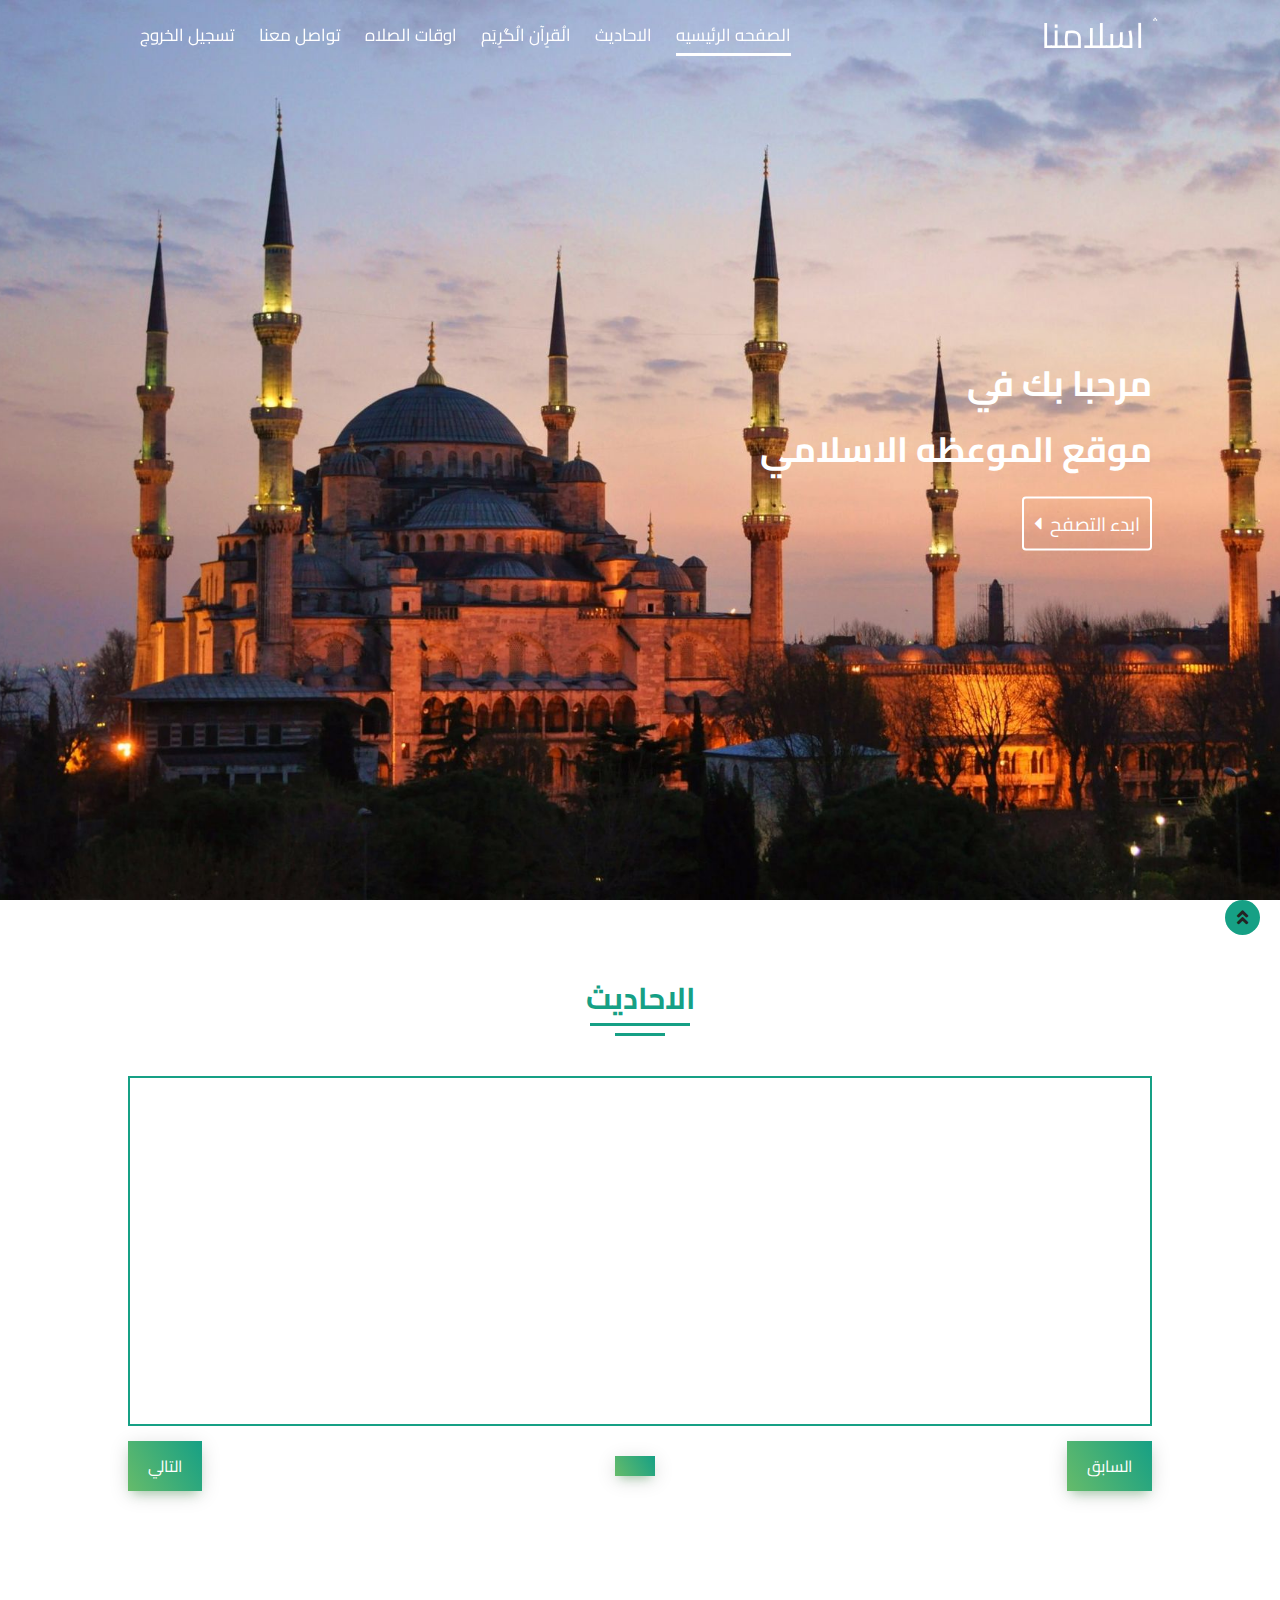
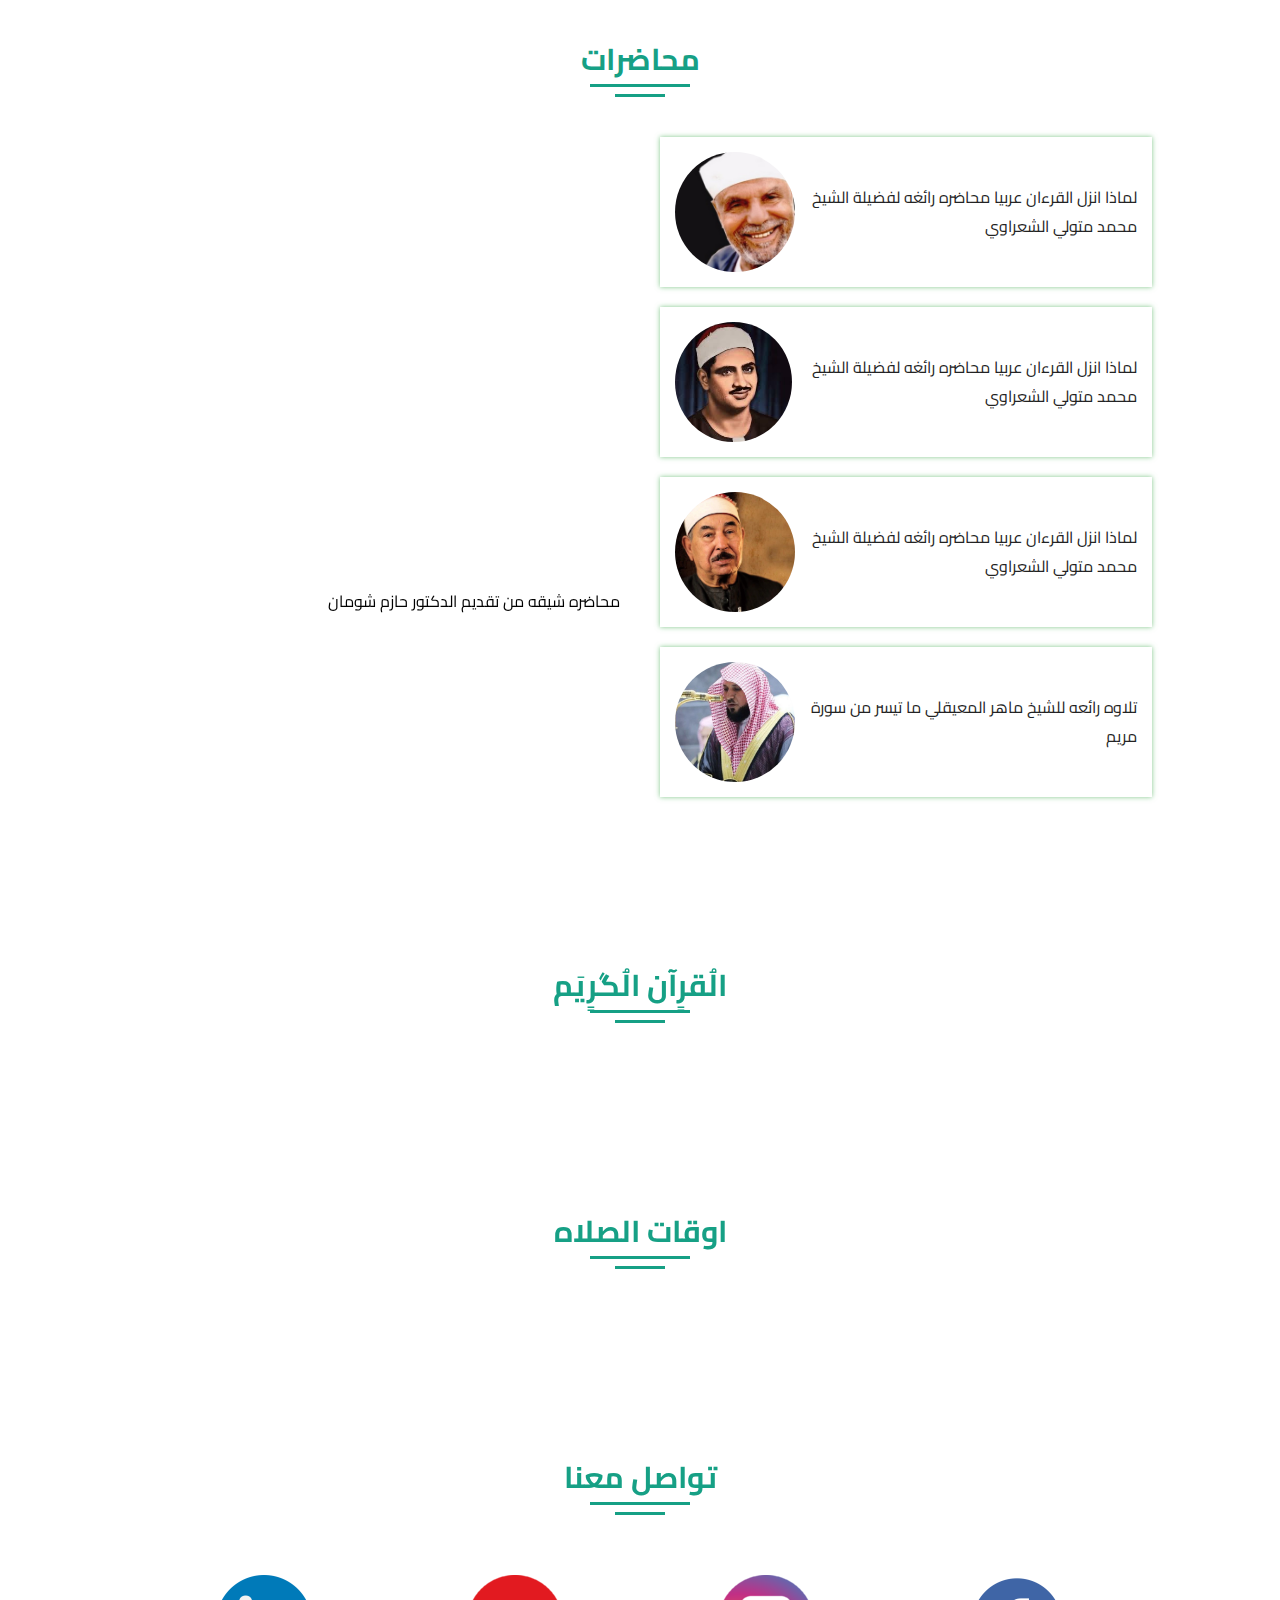
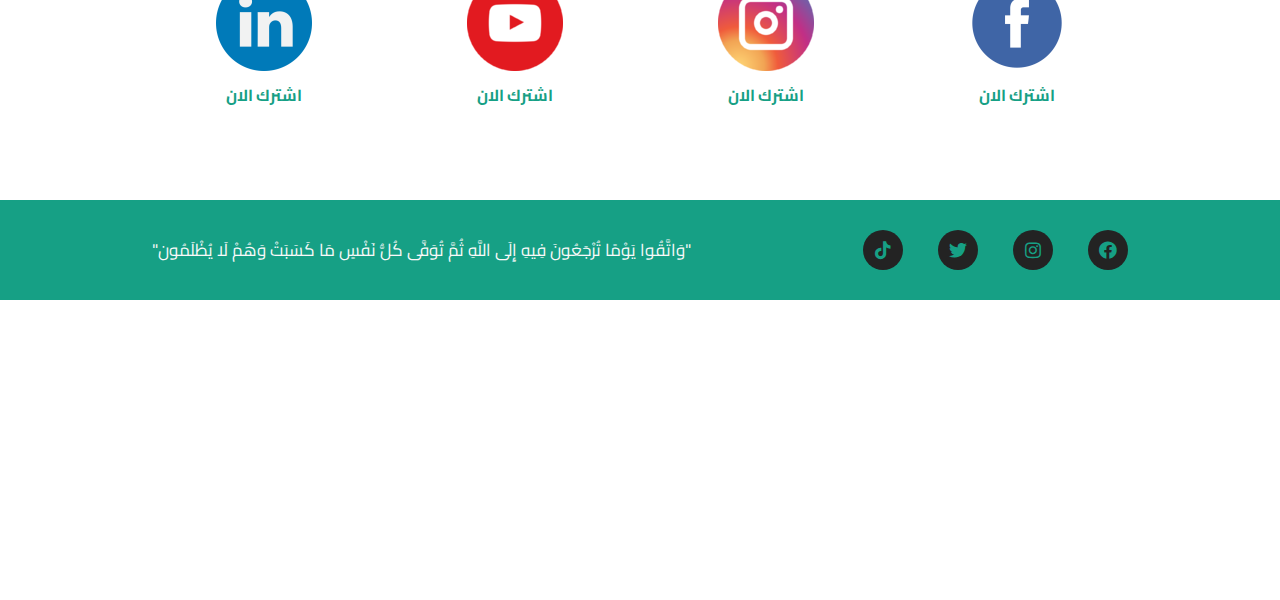
<file: index.html>
<!DOCTYPE html>
<html lang="en">
  <head>
    <meta charset="UTF-8" />
    <meta name="viewport" content="width=device-width, initial-scale=1.0" />
    <title>ۛ ּا̍ڶــمۘــۏﻋــڟــۃ</title>
    <!-- **********?icons*********** -->
    <link rel="stylesheet" href="css/all.min.css" />
    <!-- ***!Fonts*********** -->
    <link rel="preconnect" href="https://fonts.googleapis.com" />
    <link rel="preconnect" href="https://fonts.gstatic.com" crossorigin />
    <link
      href="https://fonts.googleapis.com/css2?family=Cairo:wght@400;500;600;700;800;900&display=swap"
      rel="stylesheet"
    />
    <!-- ***css*** -->
    <link rel="stylesheet" href="css/style.css" />
  </head>
  <body>
    <header class="header">
      <div class="container">
        <div class="header-content">
          <a href="#" class="logo">ۛ اسلامنا</a>
          <ul class="navbar">
            <li><a href="#" class="active">الصفحه الرئيسيه</a></li>
            <li><a href="#hadith"> الاحاديث</a></li>
            <li><a href="#quran"> الُقرٍآن الُگرٍيَم</a></li>
            <li><a href="#salahtime"> اوقات الصلاه</a></li>
            <li><a href="#contact"> تواصل معنا</a></li>
            <li><a href="#" id="logOut"> تسجيل الخروج</a></li>
          </ul>
          <div class="bars">
            <i class="fas fa-bars"></i>
          </div>
        </div>
      </div>
    </header>
    <section class="main">
      <div class="container">
        <div class="main-text">
          <h2>
            مرحبا بك في<br />
            موقع الموعظه الاسلامي
          </h2>
          <button class="btn">
            ابدء التصفح
            <i class="fas fa-caret-left"></i>
          </button>
        </div>
      </div>
    </section>
    <!-- !!!!!!!!!!!!!hadith!!!!!!!!!!!!!!!!!!!!!! -->
    <section class="hadith" id="hadith">
      <h3 class="title">الاحاديث</h3>
      <div class="container">
        <div class="hadith-container"></div>
        <div class="buttons">
          <div class="prev">السابق</div>
          <div class="number"></div>
          <div class="next">التالي</div>
        </div>
      </div>
    </section>
    <!-- ???????????????lectures???????????? -->
    <section class="lectures">
      <h3>محاضرات</h3>
      <div class="container">
        <div class="lectures-container">
          <div class="right">
            <div class="lecture">
              <p>
                لماذا انزل القرءان عربيا محاضره رائغه لفضيلة الشيخ محمد متولي
                الشعراوي
              </p>
              <img src="images/img1.jpg" alt="" />
            </div>
            <div class="lecture">
              <p>
                لماذا انزل القرءان عربيا محاضره رائغه لفضيلة الشيخ محمد متولي
                الشعراوي
              </p>
              <img src="images/img2.jpeg" alt="" />
            </div>
            <div class="lecture">
              <p>
                لماذا انزل القرءان عربيا محاضره رائغه لفضيلة الشيخ محمد متولي
                الشعراوي
              </p>
              <img src="images/img3.jpg" alt="" />
            </div>
            <div class="lecture">
              <p>تلاوه رائعه للشيخ ماهر المعيقلي ما تيسر من سورة مريم</p>
              <img src="images/img44.jpg" alt="" />
            </div>
          </div>
          <div class="left">
            <iframe
              src="https://www.youtube.com/embed/lUA3i8CjBVY"
              frameborder="0"
            ></iframe>
            <p>محاضره شيقه من تقديم الدكتور حازم شومان</p>
          </div>
        </div>
      </div>
    </section>
    <!-- ^^^^^^^^^^^^^^^^Quran section^^^^^^^^^^^^^^^^ -->
    <section class="quran" id="quran">
      <h3>الُقرٍآن الُگرٍيَم</h3>
      <div class="container">
        <div class="surah-container"></div>
      </div>
    </section>
    <!-- ^^^^^^^^^^^^^^^^Quran section^^^^^^^^^^^^^^^^ -->
    <!-- ************pop up************* -->
    <div class="surah-popup">
      <div class="close-popup">
        <i class="fas fa-times"></i>
      </div>
      <div class="ayat"></div>
    </div>
    <!-- ************pop up************* -->
    <!-- ********************salahtime************ -->
    <section class="salahtime" id="salahtime">
      <h3>اوقات الصلاه</h3>
      <div class="container">
        <div class="cards"></div>
      </div>
    </section>
    <!-- ********************salahtime************ -->
    <!-- ********************Contact**************** -->
    <section class="contact" id="contact">
      <h3>تواصل معنا</h3>
      <div class="container">
        <div class="contact-box">
          <div class="contact-card">
            <img src="images/facebook.png" alt="">
            <h4>اشترك الان</h4>
          </div>
          <div class="contact-card">
            <img src="images/insta.png" alt="">
            <h4>اشترك الان</h4>
          </div>
          <div class="contact-card">
            <img src="images/youtube.png" alt="">
            <h4>اشترك الان</h4>
          </div>
          <div class="contact-card">
            <img src="images/linkedin.png" alt="">
            <h4>اشترك الان</h4>
          </div>
        </div>
      </div>
    </section>
    <!-- ********************Contact**************** -->
    <!-- ********************footer************ -->
    <footer class="footer">
      <div class="container">
        <div class="footer-box">
          <div class="social-icons">
            <i class="fab fa-facebook"></i>
            <a href="#"><i class="fab fa-instagram"></i></a>
            <a href="#"><i class="fab fa-twitter"></i></a>
            <a href="#"><i class="fab fa-tiktok"></i></a>
          </div>
          <div class="foot-text">
            <p>
              "وَاتَّقُوا يَوْمًا تُرْجَعُونَ فِيهِ إِلَى اللَّهِ ثُمَّ تُوَفَّى
              كُلُّ نَفْسٍ مَا كَسَبَتْ وَهُمْ لَا يُظْلَمُون"
            </p>
          </div>
        </div>
      </div>
    </footer>
    <!-- ********************footer************ -->
    <!-- ********************scroll bottom************ -->
    <div class="scrollBottom">
      <i class="fas fa-angle-double-up"></i>
    </div>
    <!-- ********************scroll bottom************ -->
    
    <script src="js/user.js"></script>
    <script src="js/main.js"></script>
  </body>
</html>
</file>
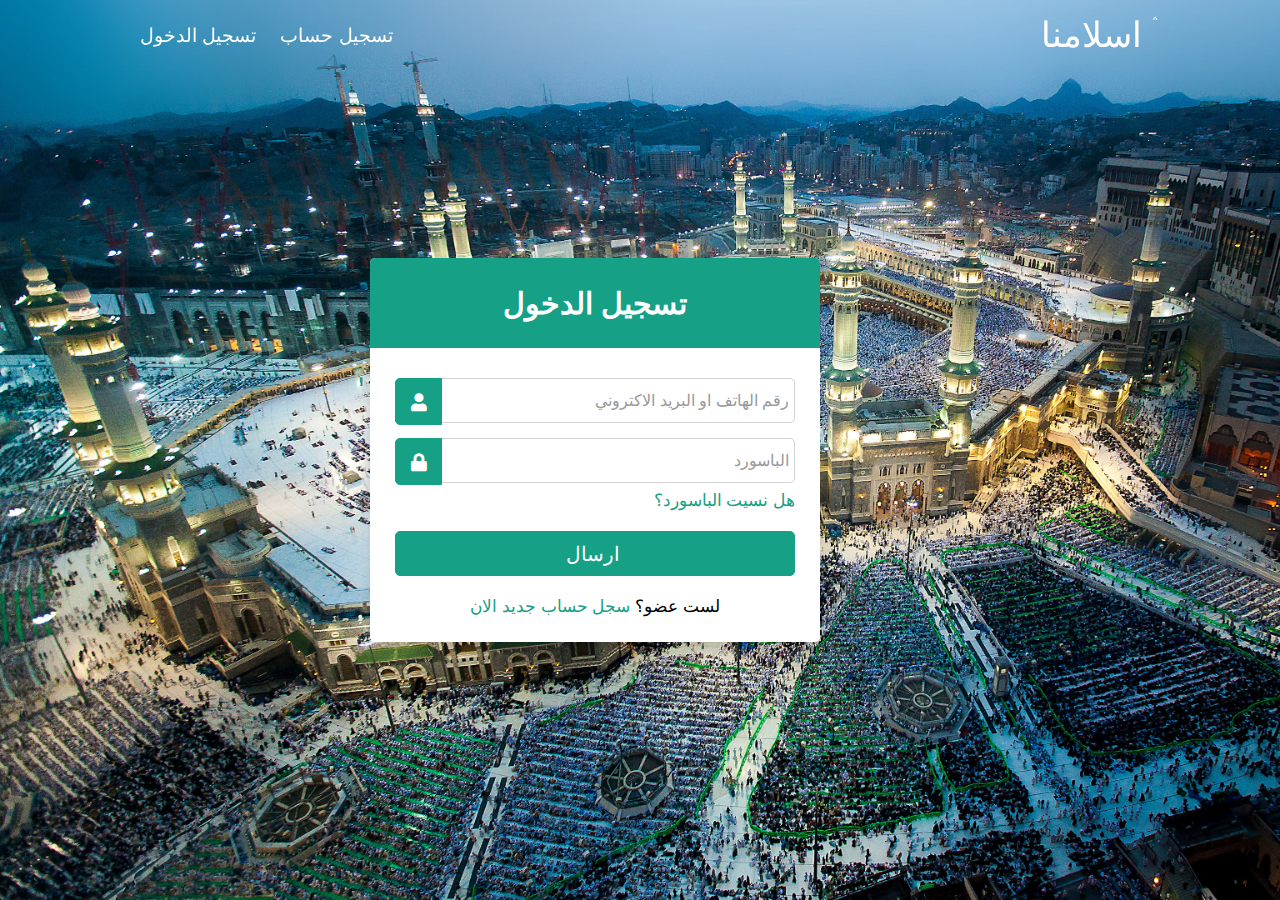
<file: login.html>
<!DOCTYPE html>
<html lang="en">
  <head>
    <meta charset="UTF-8" />
    <meta name="viewport" content="width=device-width, initial-scale=1.0" />
    <title>Quran|Login Page</title>
    <link rel="stylesheet" href="css/all.min.css" />
    <link rel="stylesheet" href="css/loginStyle.css" />
  </head>
  <body>
    <header class="header">
      <div class="container">
        <div class="header-content">
          <a href="#" class="logo">ۛ اسلامنا</a>
          <ul class="navbar">
            <li><a href="register.html"> تسجيل حساب</a></li>
            <li><a href="login.html">تسجيل الدخول</a></li>
          </ul>
          <div class="bars">
            <i class="fas fa-bars"></i>
          </div>
        </div>
      </div>
    </header>
    <!-- <section class="section-form">
      <h2 class="form-title">تسجبل  الدخول</h2>
      <form>
        <input type="text" placeholder="اكتب الاسم" id="username" />
        <input type="password" placeholder="اكتب الباسورد" id="password" />
        <input type="submit" value="ارسال" id="loginBtn" />
      </form>
    </section> -->
    <section class="section-form">
      <div class="container">
        <div class="wrapper">
          <div class="title"><span>تسجيل الدخول</span></div>
          <form>
            <div class="row">
              <i class="fas fa-user"></i>
              <input
                type="email"
                placeholder="رقم الهاتف او البريد الاكتروني"
                required
                id="email"
              />
            </div>
            <div class="row">
              <i class="fas fa-lock"></i>
              <input
                type="password"
                placeholder="الباسورد"
                id="password"
                required
              />
            </div>
            <div class="pass"><a href="#" id="forgetPass">هل نسيت الباسورد؟</a></div>
            <div class="row button">
              <input type="submit" value="ارسال" id="loginBtn" />
            </div>
            <div class="signup-link">
              لست عضو؟ <a href="register.html">سجل حساب جديد الان</a>
            </div>
          </form>
        </div>
      </div>
    </section>
    <script src="js/user.js"></script>
    <script src="js/login.js"></script>
  </body>
</html>
</file>
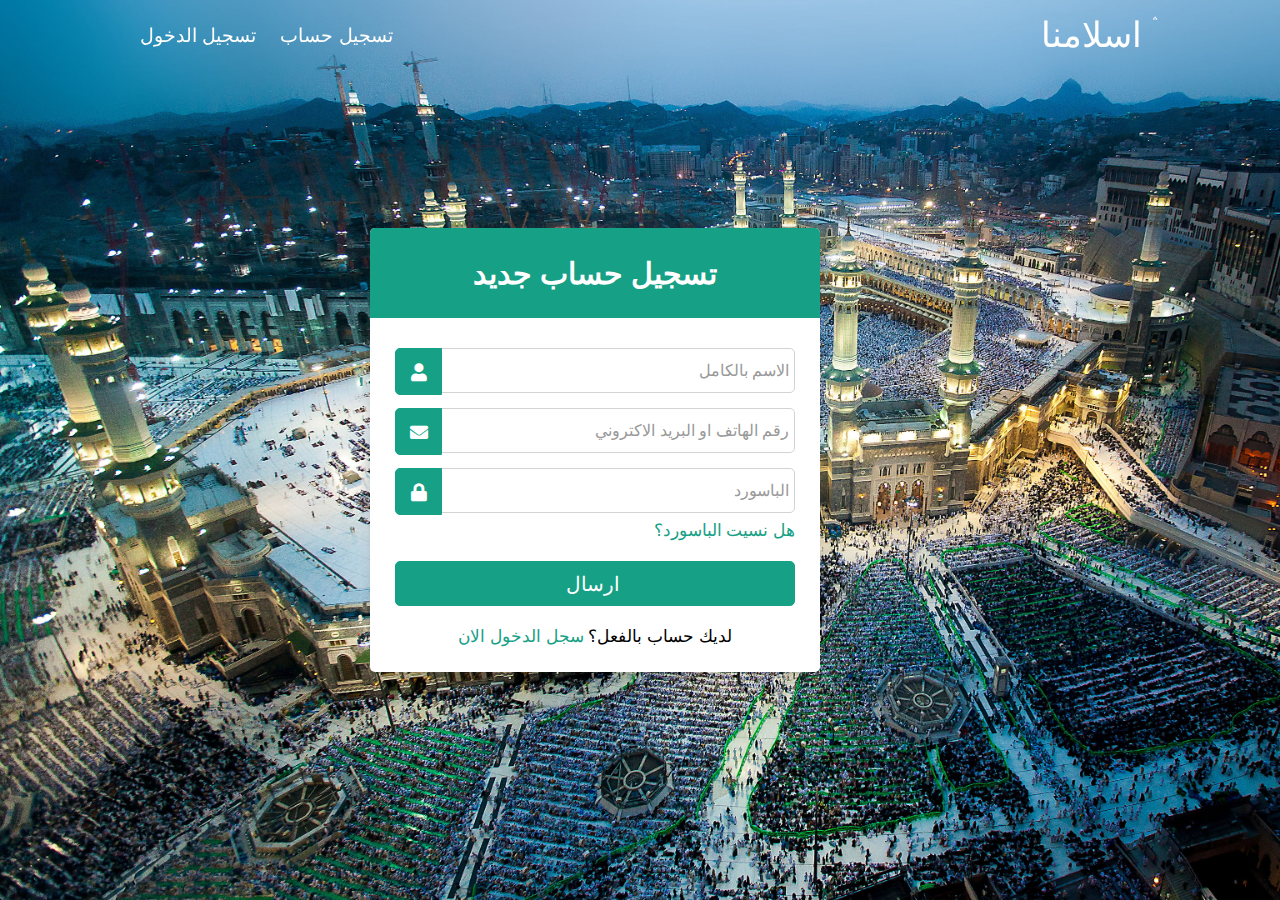
<file: register.html>
<!DOCTYPE html>
<html lang="en">
  <head>
    <meta charset="UTF-8" />
    <meta name="viewport" content="width=device-width, initial-scale=1.0" />
    <title>Quran|Login Page</title>
    <link rel="stylesheet" href="css/all.min.css" />
    <link rel="stylesheet" href="css/loginStyle.css" />
  </head>
  <body>
    <header class="header">
      <div class="container">
        <div class="header-content">
          <a href="#" class="logo">ۛ اسلامنا</a>
          <ul class="navbar">
            <li><a href="register.html"> تسجيل حساب</a></li>
            <li><a href="login.html">تسجيل الدخول</a></li>
          </ul>
          <div class="bars">
            <i class="fas fa-bars"></i>
          </div>
        </div>
      </div>
    </header>
    <!-- <section class="section-form">
      <h2 class="form-title">تسجبل حساب جديد</h2>
      <form>
        <input type="text" placeholder="اكتب الاسم" id="username" />
        <input type="email" placeholder="اكتب الايميل" id="email" />
        <input type="password" placeholder="اكتب الباسورد" id="password" />
        <input type="submit" value="ارسال" id="registerBtn" />
      </form>
    </section> -->
    <section class="section-form">
      <div class="container">
        <div class="wrapper">
          <div class="title"><span>تسجيل حساب جديد</div>
          <form>
            <div class="row">
              <i class="fas fa-user"></i>
              <input
                type="text"
                placeholder="الاسم بالكامل"
                required
                id="username"
              />
            </div>
            <div class="row">
              <i class="fas fa-envelope"></i>
              <input
                type="email"
                placeholder="رقم الهاتف او البريد الاكتروني"
                required
                id="email"
              />
            </div>
            <div class="row">
              <i class="fas fa-lock"></i>
              <input
                type="password"
                placeholder="الباسورد"
                id="password"
                required
              />
            </div>
            <div class="pass"><a href="#" id="forgetPass">هل نسيت الباسورد؟</a></div>
            <div class="row button">
              <input type="submit" value="ارسال" id="registerBtn" />
            </div>
            <div class="signup-link">
              لديك حساب بالفعل؟ <a href="login.html">سجل الدخول الان</a>
            </div>
          </form>
        </div>
      </div>
    </section>
    <script src="js/user.js"></script>
    <script src="js/register.js"></script>
  </body>
</html>
</file>
<file: css/style.css>
* {
  margin: 0;
  padding: 0;
  box-sizing: border-box;
}
html {
  scroll-behavior: smooth;
}
body {
  font-family: "Cairo", sans-serif;
  direction: rtl;
  height: 3800px;
}
::-webkit-scrollbar {
  width: 0;
}
/* glopal rules */
:root {
  --main-color: #16a085;
  --second-color: #232323;
  --transition: 0.3s all ease-in-out;
}
.container {
  width: 80%;
  margin: auto;
  /* position: relative; */
}
ul {
  list-style: none;
}
a {
  text-decoration: none;
}
input,
button {
  border: 0;
  outline: 0;
}
section {
  padding: 70px 0;
}
section h3 {
  font-size: 30px;
  text-align: center;
  color: var(--main-color);
  margin-bottom: 50px;
  position: relative;
}
section h3::after,
section h3::before {
  content: "";
  position: absolute;
  background-color: var(--main-color);
  height: 3px;
  left: 50%;
  transform: translateX(-50%);
}
section h3::after {
  width: 50px;
  bottom: -10px;
}
section h3::before {
  width: 100px;
  bottom: 0px;
}
/* ************************glopal rules*********************** */
/* header */
.header {
  height: 65px;
  position: fixed;
  top: 0;
  right: 0;
  left: 0;
  z-index: 1;
  transition: var(--transition);
}
.header-content .logo {
  font-size: 35px;
  color: #fff;
}
.header-content .bars {
  display: none;
  color: #f9f9f9;
  font-size: 25px;
  cursor: pointer;
}
.header .header-content {
  position: relative;
  display: flex;
  justify-content: space-between;
  align-items: center;
  height: 70px;
  transition: var(--transition);
}
.header.active {
  background-color: rgba(0, 0, 0, 0.6);
}
.header-content .navbar {
  display: flex;
}
.navbar li a {
  position: relative;
  margin: 0 12px;
  color: #fff;
  cursor: pointer;
  font-size: 17px;
  transition: var(--transition);
}
.navbar li a::after {
  content: "";
  position: absolute;
  right: 0;
  bottom: -5px;
  width: 0;
  height: 3px;
  background-color: #fff;
  transition: var(--transition);
}
.navbar li a:hover::after,
.navbar li .active::after {
  width: 100%;
}

/* *********header******** */
/* *********section********** */
.main {
  width: 100%;
  height: 100vh;
  padding: 0;
  background: url(../images/1.jpg) center center / cover no-repeat;
}
.main .main-text {
  position: absolute;
  top: 50%;
  transform: translateY(-50%);
  color: #fff;
}
.main-text h2 {
  font-size: 35px;
  letter-spacing: 3px;
  margin-bottom: 15px;
}
.main-text .btn {
  position: relative;
  padding: 7px 10px;
  cursor: pointer;
  border-radius: 4px;
  color: #fff;
  border: 2px solid #fff;
  font-weight: 400;
  font-size: 19px;
  display: flex;
  align-items: center;
  background-color: transparent;
  font-family: "Cairo", sans-serif;
  transition: var(--transition);
}
.main-text .btn i {
  font-size: 20px;
  margin-right: 8px;
}
.main-text .btn::after {
  content: "";
  position: absolute;
  right: 0;
  top: 0;
  width: 0;
  height: 100%;
  background-color: #fff;
  transition: var(--transition);
  z-index: -1;
}
.main-text .btn:hover::after {
  width: 100%;
}
.main-text .btn:hover {
  color: #232323;
}
/* *****************hadith****************** */
.hadith-container {
  position: relative;
  min-height: 350px;
  border: 2px solid var(--main-color);
  color: #232323;
  text-align: center;
  display: flex;
  justify-content: center;
  align-items: center;
  padding: 20px;
}
.hadith-container .number {
  position: absolute;
  top: 0;
  left: 0;
  color: var(--main-color);
  padding: 10px 17px;
  background: transparent;
  box-shadow: 0 4px 20px 0 rgba(0, 0, 0, 0.14) inset,
    0 7px 10px -5px rgba(76, 175, 88, 0.4) inset;
}
.hadith .buttons {
  display: flex;
  justify-content: space-between;
  align-items: center;
  margin-top: 15px;
}
.hadith .buttons div {
  background: linear-gradient(60deg, #66bb6a, var(--main-color));
  box-shadow: 0 4px 20px 0 rgba(0, 0, 0, 0.14),
    0 7px 10px -5px rgba(76, 175, 88, 0.4);
  color: #fff;
  padding: 10px 20px;
  cursor: pointer;
  transition: var(--transition);
}
.hadith .buttons .prev:hover,
.hadith .buttons .next:hover {
  box-shadow: 00 2px 4px rgba(0, 0, 0, 0.6);
  color: var(--second-color);
}
/* *****************hadith****************** */
/* ******************lectures************** */
.lectures-container {
  display: flex;
  justify-content: space-between;
  align-items: flex-start;
  flex-wrap: wrap;
}
.lectures-container .right,
.lectures-container .left {
  width: 48%;
}
.lectures-container .right .lecture {
  display: flex;
  justify-content: space-between;
  align-items: center;
  box-shadow: 0 0 5px rgba(76, 175, 88, 0.7);
  padding: 15px;
  margin-bottom: 20px;
  cursor: pointer;
  transition: var(--transition);
}
.lectures-container .right .lecture:hover {
  transform: scale(0.95);
}
.right .lecture img {
  width: 120px;
  height: 120px;
  border-radius: 50%;
  object-fit: cover;
  /* object-position: center; */
}
.right .lecture p {
  color: var(--second-color);
  line-height: 1.8;
}
.lectures-container .left iframe {
  width: 100%;
  height: 440px;
  border-radius: 6px;
}
.left {
  position: sticky;
  top: 0;
}
/* @media (max-width: 768px) {
  .lectures-container {
    display: flex;
    justify-content: center;
    align-items: center;
    flex-direction: column;
    text-align: center;
  }
  .left {
    width: 100%;
    margin-bottom: 20px;
  }
} */
/* ******************lectures************** */
/* ******************quran************** */
.surah-container {
  display: flex;
  justify-content: space-between;
  flex-wrap: wrap;
}
.surah-container .surah {
  min-height: 100px;
  min-width: 150px;
  border-radius: 4px;
  box-shadow: 0 0 5px rgba(0, 0, 0, 0.4);
  color: var(--second-color);
  margin-bottom: 8px;
  display: flex;
  flex-direction: column;
  justify-content: center;
  align-items: center;
  cursor: pointer;
  transition: var(--transition);
}
.surah-container .surah:hover {
  transform: scale(0.95);
  box-shadow: 0 0 10px rgba(76, 175, 88, 0.7);
}
.surah-container .surah .badge {
  color: var(--main-color);
}
/* ******************quran************** */
/* *****************pop up*********** */
.surah-popup {
  background-color: #f9f9f9;
  position: fixed;
  top: 0;
  bottom: 0;
  left: 0;
  right: 0;
  z-index: 2;
  overflow-y: scroll;
  transform: translateX(100%);
  transition: var(--transition);
}
.surah-popup.active {
  transform: translateX(0);
}
.surah-popup::-webkit-scrollbar {
  width: 10px;
  /* border: 2px solid var(--main-color); */
}
.surah-popup::-webkit-scrollbar-thumb {
  background-color: var(--main-color);
  border-radius: 5px;
}
.surah-popup .close-popup {
  position: sticky;
  top: 5px;
  right: 5px;
  background-color: var(--main-color);
  color: var(--second-color);
  width: 35px;
  height: 35px;
  text-align: center;
  line-height: 35px;
  border-radius: 4px;
  cursor: pointer;
}
.surah-popup .ayat {
  padding: 20px;
  width: calc(100% - 40px);
  margin-right: 40px;
  margin-top: 20px;
  text-align: center;
  color: var(--second-color);
}
.surah-popup .ayat p {
  border-bottom: 2px solid var(--main-color);
  margin-bottom: 10px;
  line-height: 1.8;
  width: 100%;
}

/* *****************pop up*********** */
/* *****************pray time*********** */
.salahtime .cards {
  display: flex;
  flex-wrap: wrap;
}
.cards .card {
  width: 250px;
  min-height: 320px;
  box-shadow: 0 0 4px rgba(0, 0, 0, 0.6);
  padding: 30px 20px;
  margin: 20px auto;
}
.card .circle {
  position: relative;
  display: flex;
  justify-content: center;
  align-items: center;
}
.circle svg {
  width: 250px;
  height: 250px;
}
.circle svg circle {
  width: 100%;
  height: 100%;
  fill: none;
  stroke-width: 8;
  stroke: var(--main-color);
  transform: translate(5px, 5px);
  stroke-dasharray: 1000;
  stroke-dashoffset: 1000;
  animation: dash 3s linear infinite;
}
@keyframes dash {
  to {
    stroke-dashoffset: 0;
  }
}
.circle .pray-time {
  position: absolute;
  left: 50%;
  top: 50%;
  transform: translate(-50%, -50%);
  color: var(--main-color);
  font-size: 40px;
  font-family: cursive;
}
.card p {
  color: var(--main-color);
  font-size: 28px;
  text-align: center;
  font-weight: 600;
  margin-top: 15px;
}
/* *****************pray time*********** */
/* *****************footer*********** */
.footer {
  background-color: var(--main-color);
  color: #f9f9f9;
  width: 100%;
  padding: 30px;
}
.footer-box {
  display: flex;
  justify-content: space-between;
  align-items: center;
}
.footer-box .foot-text p {
  flex-wrap: wrap;
  font-size: 17px;
  letter-spacing: 1;
}
.footer-box .social-icons {
  display: flex;
  gap: 35px;
  align-items: center;
}
.social-icons i {
  width: 40px;
  height: 40px;
  text-align: center;
  line-height: 40px;
  border-radius: 50%;
  font-size: 18px;
  cursor: pointer;
  background-color: var(--second-color);
  color: var(--main-color);
  transition: var(--transition);
}
.social-icons i:hover {
  color: #f9f9f9;
  transform: scale(0.95);
}
/* *******************contact****************** */
.contact-box {
  display: grid;
  grid-template-columns: repeat(auto-fit, minmax(200px, 1fr));
  gap: 20px;
  padding: 20px;
}

.contact-card {
  text-align: center;
}
.contact-card h4 {
  color: var(--main-color);
  font-weight: 700;
}
.contact-card img {
  max-width: 100%;
  height: auto;
}
/* *******************contact****************** */
/* *****************footer*********** */
/* *****************scrool bottom*********** */
.scrollBottom {
  position: fixed;
  right: 20px;
  bottom: 0;
  background-color: var(--main-color);
  width: 35px;
  height: 35px;
  line-height: 35px;
  border-radius: 50%;
  text-align: center;
  font-size: 18px;
  color: var(--second-color);
  cursor: pointer;
  transition: var(--transition);
  bottom: -35px;
}
.scrollBottom.active {
  bottom: 20px;
}
@media (max-width: 768px) {
  .footer-box {
    flex-direction: column;
    text-align: center;
  }
  .foot-text {
    margin-top: 15px;
  }
}
@media (max-width: 1020px) {
  .social-icons {
    margin-left: 30px;
  }
}
/* *****************fooscroll bottom*********** */
/* ************************responsive**************** */
@media (max-width: 1024px) {
  .lectures-container .left,
  .lectures-container .right {
    width: 98%;
  }
  .header .bars {
    display: block;
  }
  .header .navbar {
    position: fixed;
    top: 65px;
    left: 0;
    flex-direction: column;
    background-color: rgba(0, 0, 0, 0.6);
    width: 250px;
    padding: 10px 50px;
    text-align: center;
    transform: translateX(-450px);
    transition: var(--transition);
  }
  .navbar.active {
    transform: translateX(0);
  }
  .header .navbar li {
    margin: 10px 0;
  }
}
@media (max-width: 380px) {
  .surah-container .surah {
    margin: 0 6px;
  }
}
@media (max-width: 360px) {
  .surah-container {
    text-align: center;
  }
}

/* ************************responsive**************** */
</file>
<file: css/loginStyle.css>
* {
  margin: 0;
  padding: 0;
  box-sizing: border-box;
}
html {
  scroll-behavior: smooth;
}
body {
  width: 100%;
  height: 100vh;
  font-family: "Cairo", sans-serif;
  direction: rtl;
  background-image: url(../images/login.jpg);
  background-repeat: no-repeat;
  background-size: cover;
  /* background: #1abc9c; */
  overflow: hidden;
}
.container {
  width: 80%;
  margin: auto;
  /* position: relative; */
}
::-webkit-scrollbar {
  width: 0;
}
/* glopal rules */
:root {
  --main-color: #43a047;
  --second-color: #232323;
  --transition: 0.3s all ease-in-out;
}
.container {
  width: 80%;
  margin: auto;
  /* position: relative; */
}
ul {
  list-style: none;
}
a {
  text-decoration: none;
}
input,
button {
  border: 0;
  outline: 0;
}
section {
  padding: 70px 0;
}
section h3 {
  font-size: 30px;
  text-align: center;
  color: #43a047;
  margin-bottom: 50px;
  position: relative;
}
section h3::after,
section h3::before {
  content: "";
  position: absolute;
  background-color: #43a047;
  height: 3px;
  left: 50%;
  transform: translateX(-50%);
}
section h3::after {
  width: 50px;
  bottom: -10px;
}
section h3::before {
  width: 100px;
  bottom: 0px;
}
/* ************************glopal rules*********************** */
/* header */
.header {
  height: 65px;
  position: fixed;
  /* background-color: #232323; */
  top: 0;
  right: 0;
  left: 0;
  z-index: 1;
  transition: var(--transition);
}
.header-content .logo {
  font-size: 35px;
  color: #fff;
  /* color: var(--second-color); */
}
.header-content .bars {
  display: none;
  color: #f9f9f9;
  font-size: 25px;
  cursor: pointer;
}
.header .header-content {
  position: relative;
  display: flex;
  justify-content: space-between;
  align-items: center;
  height: 70px;
  transition: var(--transition);
}
.header.active {
  background-color: rgba(0, 0, 0, 0.6);
}
.header-content .navbar {
  display: flex;
}
.navbar li a {
  position: relative;
  margin: 0 12px;
  color: #fff;
  /* color: var(--second-color); */
  cursor: pointer;
  font-size: 19px;
  font-weight: 500;
  transition: var(--transition);
}
.navbar li a::after {
  content: "";
  position: absolute;
  right: 0;
  bottom: -5px;
  width: 0;
  height: 3px;
  background-color: #fff;
  transition: var(--transition);
}
.navbar li a:hover::after,
.navbar li .active::after {
  width: 100%;
}

/* *********header******** */
.section-form {
  position: absolute;
  top: 50%;
  left: 50%;
  transform: translate(-50%, -50%);
}

/* .section-form form input {
  width: 100%;
  height: 50px;
  margin-bottom: 15px;
  border-radius: 4px;
  padding: 6px;
  border: 2px solid #43a047;
}

.section-form input[type="submit"] {
  color: var(--second-color);
  font-size: 19px;
  cursor: pointer;
  transition: var(--transition);
}
.section-form input[type="submit"]:hover {
  background-color: var(--main-color);
} */
::selection {
  background: rgba(26, 188, 156, 0.3);
}
.wrapper {
  width: 450px;
  background: #fff;
  border-radius: 5px;
  box-shadow: 0px 4px 10px 1px rgba(0, 0, 0, 0.1);
}
.wrapper .title {
  height: 90px;
  background: #16a085;
  border-radius: 5px 5px 0 0;
  color: #fff;
  font-size: 30px;
  font-weight: 600;
  display: flex;
  align-items: center;
  justify-content: center;
}
.wrapper form {
  padding: 30px 25px 25px 25px;
}
.wrapper form .row {
  height: 45px;
  margin-bottom: 15px;
  position: relative;
}
.wrapper form .row input {
  height: 100%;
  width: 100%;
  outline: none;
  padding: 5px;
  padding-left: 60px;
  border-radius: 5px;
  border: 1px solid lightgrey;
  font-size: 16px;
  transition: all 0.3s ease;
}
form .row input:focus {
  border-color: #16a085;
  box-shadow: inset 0px 0px 2px 2px rgba(26, 188, 156, 0.25);
}
form .row input::placeholder {
  color: #999;
}
.wrapper form .row i {
  position: absolute;
  width: 47px;
  height: 47px;
  left: 0;
  color: #fff;
  font-size: 18px;
  background: #16a085;
  border: 1px solid #16a085;
  border-radius: 5px 0 0 5px;
  display: flex;
  align-items: center;
  justify-content: center;
}
.wrapper form .pass {
  margin: -8px 0 20px 0;
}
.wrapper form .pass a {
  color: #16a085;
  font-size: 17px;
  text-decoration: none;
}
.wrapper form .pass a:hover {
  text-decoration: underline;
}
.wrapper form .button input {
  color: #fff;
  font-size: 20px;
  font-weight: 500;
  padding-left: 0px;
  background: #16a085;
  border: 1px solid #16a085;
  cursor: pointer;
}
form .button input:hover {
  background: #12876f;
}
.wrapper form .signup-link {
  text-align: center;
  margin-top: 20px;
  font-size: 17px;
}
.wrapper form .signup-link a {
  color: #16a085;
  text-decoration: none;
}
form .signup-link a:hover {
  text-decoration: underline;
}
</file>
